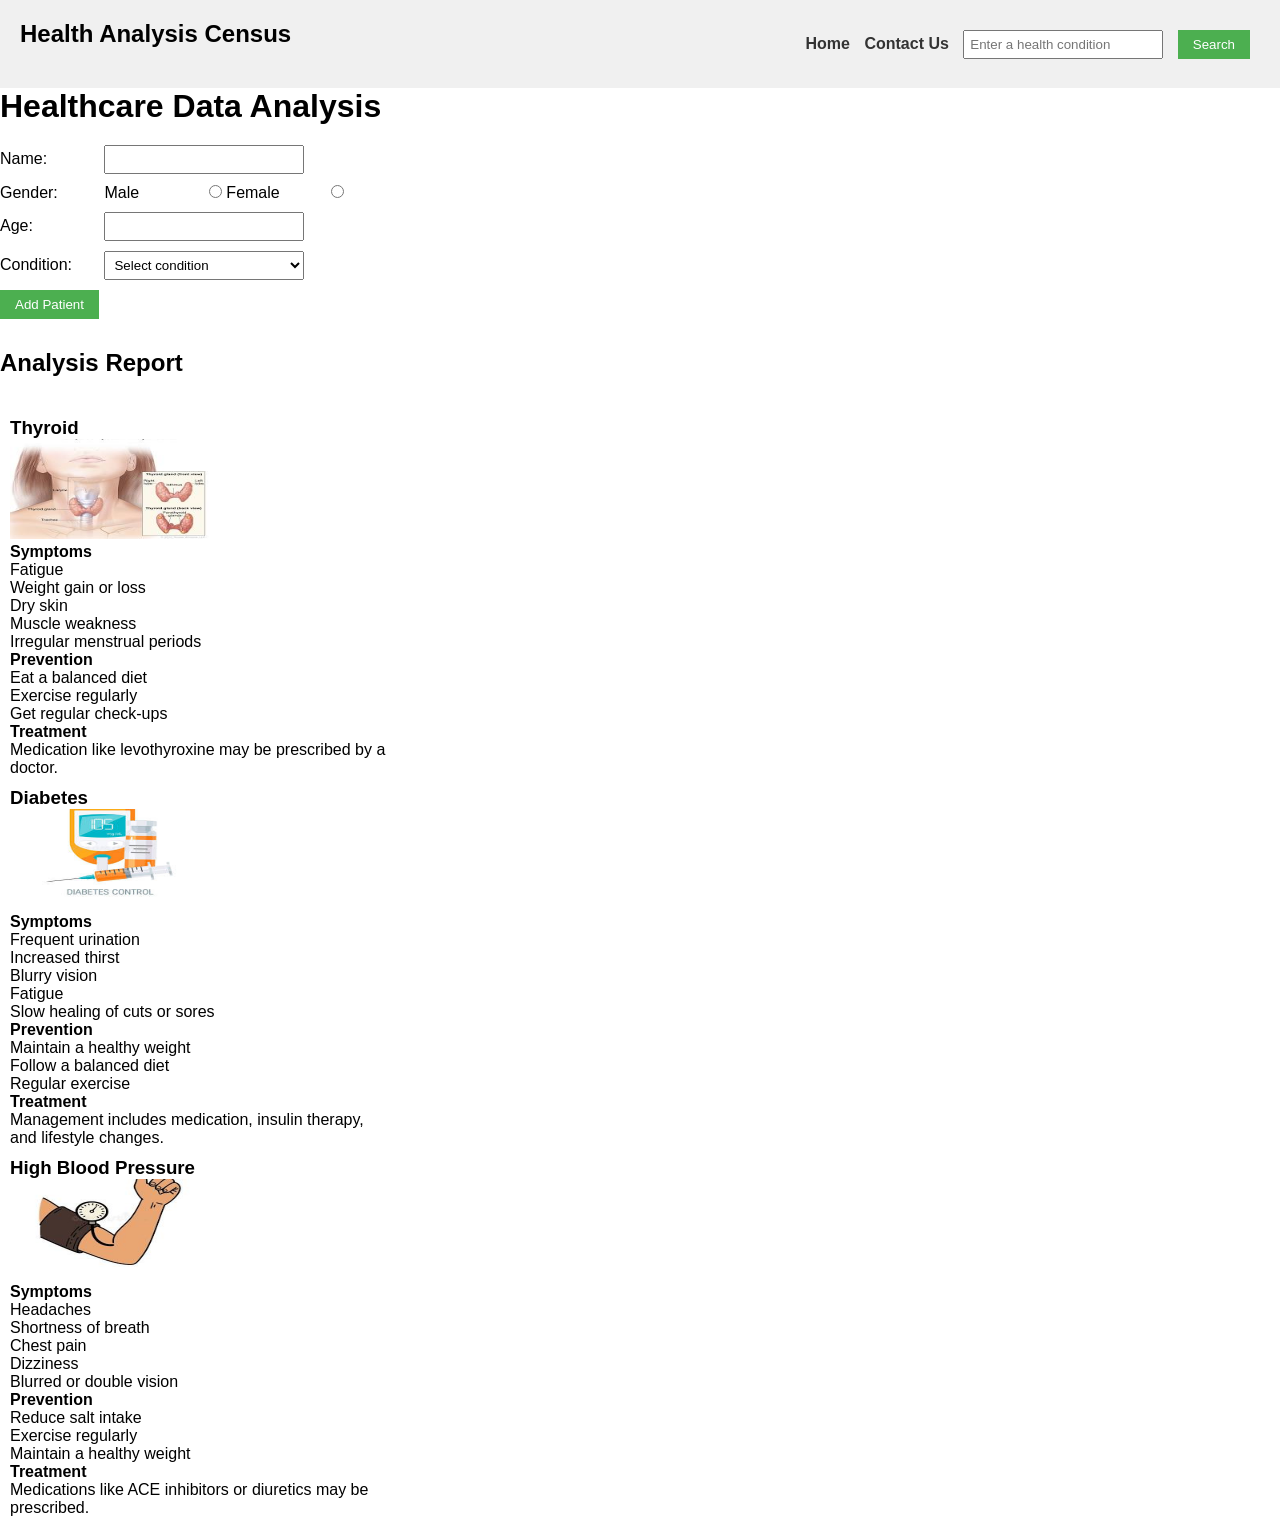
<file: healthAnalysis/index.html>
<!DOCTYPE html>
<html lang="en">
<head>
  <meta charset="UTF-8">
  <title>Health Analysis Data</title>
  <link rel="stylesheet" href="./health_analysis.css">
</head>
<body>
  <nav>
    <h1>Health Analysis Census</h1>
    <ul>
      <li><a href="./index.html" id="home">Home </a></li>
      <li><a href="./health_contact.html" id="contact">Contact Us </a></li>
      <li><input type="text" id="conditionInput" placeholder="Enter a health condition"></li>
      <li><button id="btnSearch">Search</button></li>
    </ul>
  </nav>
  <div class="container">
    <div class="analysisForm">
      <h1>Healthcare Data Analysis</h1>
      <div>
        <label for="name">Name:</label>
        <input type="text" id="name">
      </div>
      <div>
        <label>Gender:</label>
        <label for="male">Male</label>
        <input type="radio" name="gender" id="male" value="Male">
        <label for="female">Female</label>
        <input type="radio" name="gender" id="female" value="Female">
      </div>
      <div>
        <label for="age">Age:</label>
        <input type="number" id="age">
      </div>
      <div>
        <label for="condition">Condition:</label>
        <select id="condition">
          <option value="">Select condition</option>
          <option value="Diabetes">Diabetes</option>
          <option value="Thyroid">Thyroid</option>
          <option value="High Blood Pressure">High Blood Pressure</option>
        </select>
      </div>
      <button id="addPatient">Add Patient</button>
      <h2>Analysis Report</h2>
      <div id="report"></div>
    </div>
    <div class="searchCondition">
      <div id="result"></div>
    </div>
  </div>
  <script src="./health_analysis.js"></script>
</body>
</html>
</file>
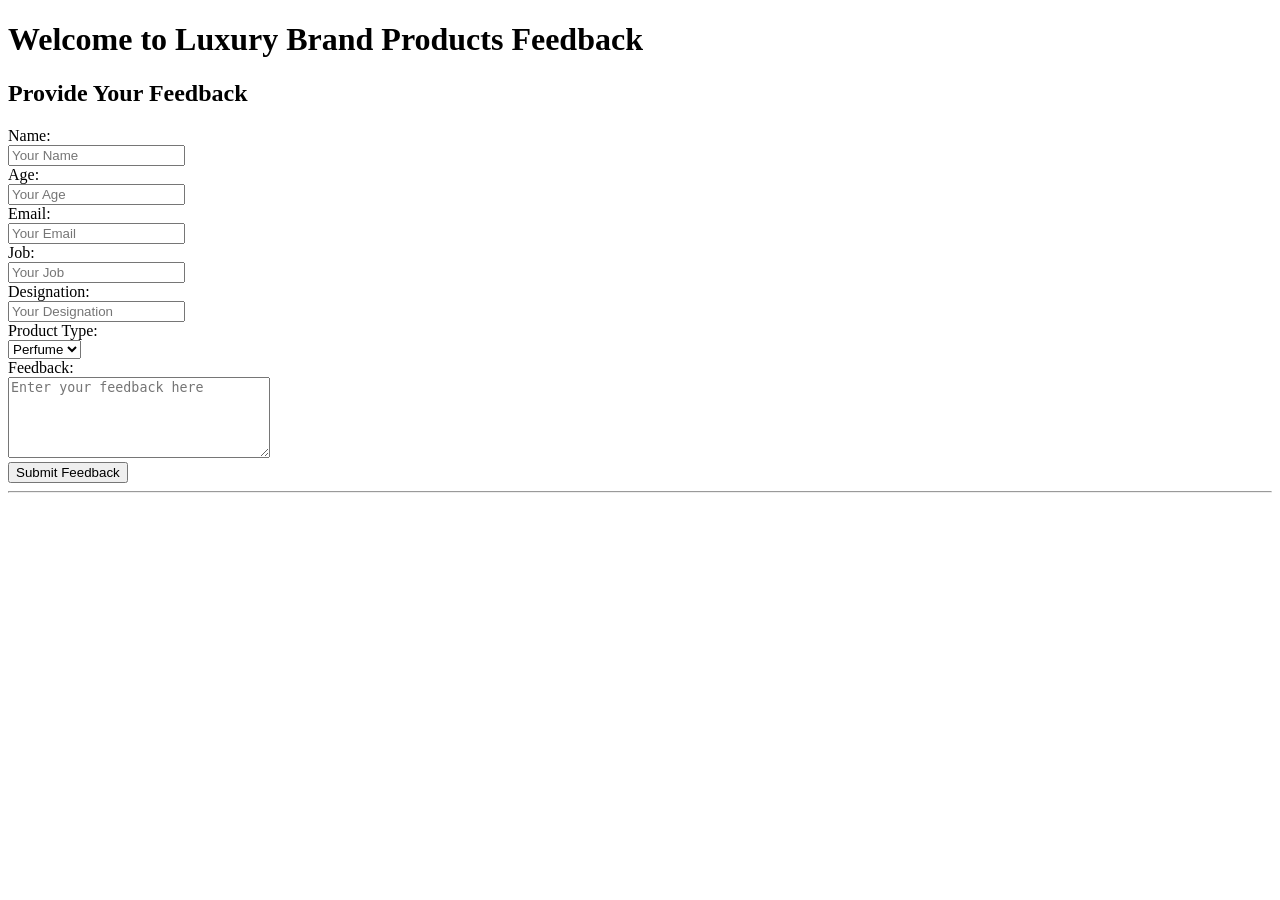
<file: product_survey.html>
<!DOCTYPE html>
<html>
<head>
  <title>Luxury Brand Feedback</title>
</head>
<body>
  <h1>Welcome to Luxury Brand Products Feedback</h1>
  <h2>Provide Your Feedback</h2>
  <label for="name">Name:</label><br>
  <input type="text" id="name" placeholder="Your Name" required><br>
  <label for="age">Age:</label><br>
  <input type="number" id="age" placeholder="Your Age" required><br>
  <label for="email">Email:</label><br>
  <input type="email" id="email" placeholder="Your Email" required><br>
  <label for="job">Job:</label><br>
  <input type="text" id="job" placeholder="Your Job" required><br>
  <label for="designation">Designation:</label><br>
  <input type="text" id="designation" placeholder="Your Designation" required><br>
  <label for="productType">Product Type:</label><br>
  <select id="productType" required>
    <option value="perfume">Perfume</option>
    <option value="cream">Cream</option>
    <option value="oils">Oils</option>
  </select><br>
  <label for="feedbackText">Feedback:</label><br>
  <textarea id="feedbackText" rows="5" cols="30" placeholder="Enter your feedback here" required></textarea><br>
<button id="submitBtn">Submit Feedback</button>
<hr>
<div id="userInfo" style="display: none;">
  <h2>User Information:</h2>
  <p>Name: <span id="userName"></span></p>
  <p>Age: <span id="userAge"></span></p>
  <p>Email: <span id="userEmail"></span></p>
  <p>Job: <span id="userJob"></span></p>
  <p>Designation: <span id="userDesignation"></span></p>
  <p>Feedback for  <span id="userProductChoice"></span>: <span id="userFeedback"></span></p>
</div>
<script src="./product_survey.js"></script>
</body>
</html>
</file>
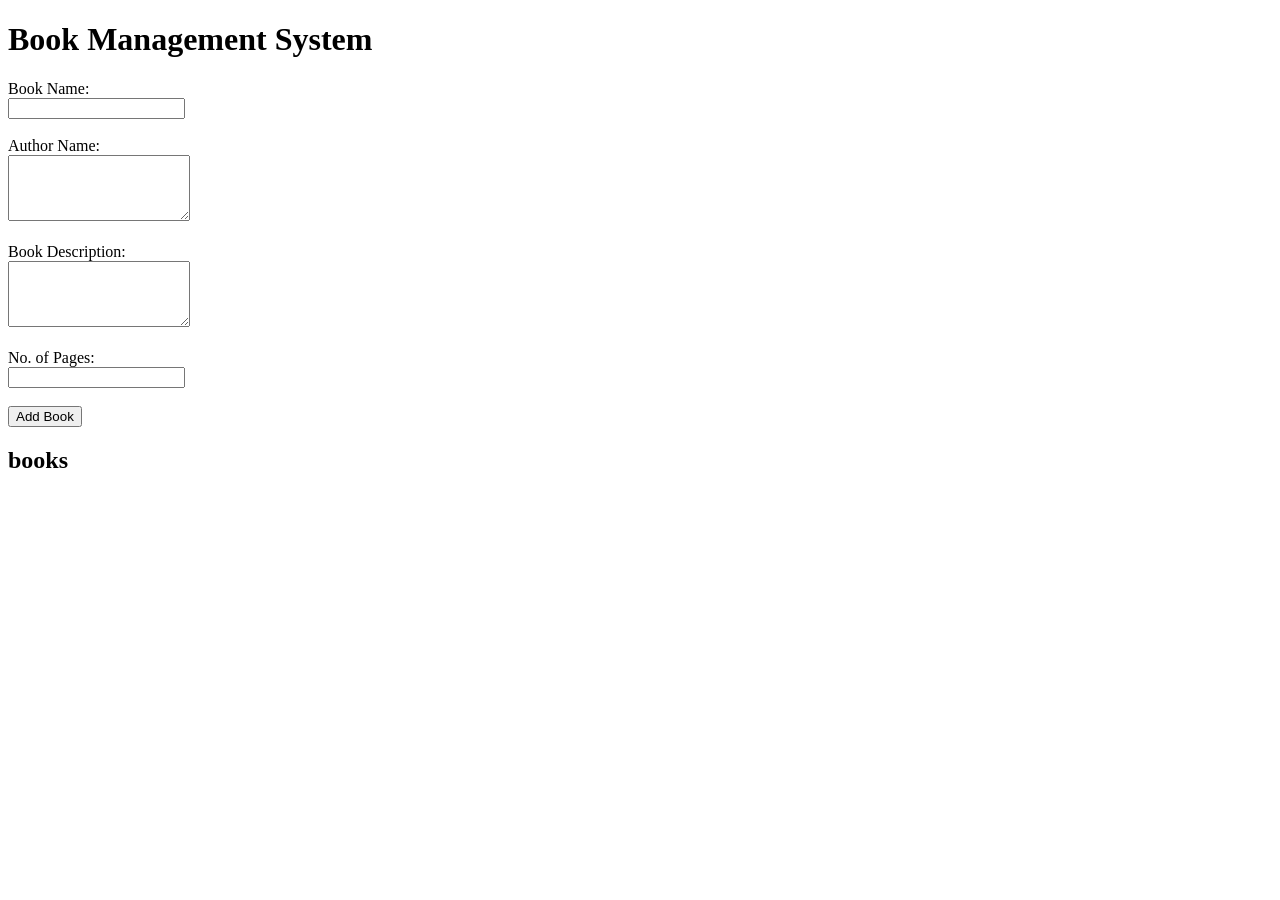
<file: bookSystem/book_system.html>
<!DOCTYPE html>
<html lang="en">
<head>
    <meta charset="UTF-8">
    <title>Book Management System</title>
</head>
<body>
    <h1>Book Management System</h1>
    <label for="bookName">Book Name:</label><br>
    <input type="text" id="bookName"><br><br>
    <label for="authorName">Author Name:</label><br>
    <textarea id="authorName" rows="4"></textarea><br><br>
    <label for="bookDescription">Book Description:</label><br>
    <textarea id="bookDescription" rows="4"></textarea><br><br>
    <label for="pagesNumber">No. of Pages:</label><br>
    <input type="number" id="pagesNumber"><br><br>
    <button onclick="addBook()">Add Book</button>

    <h2>books</h2>
    <div id="books">
        <!-- books will be displayed here -->
    </div>
    <script src="./book_system.js"></script>
</body>
</html>
</file>
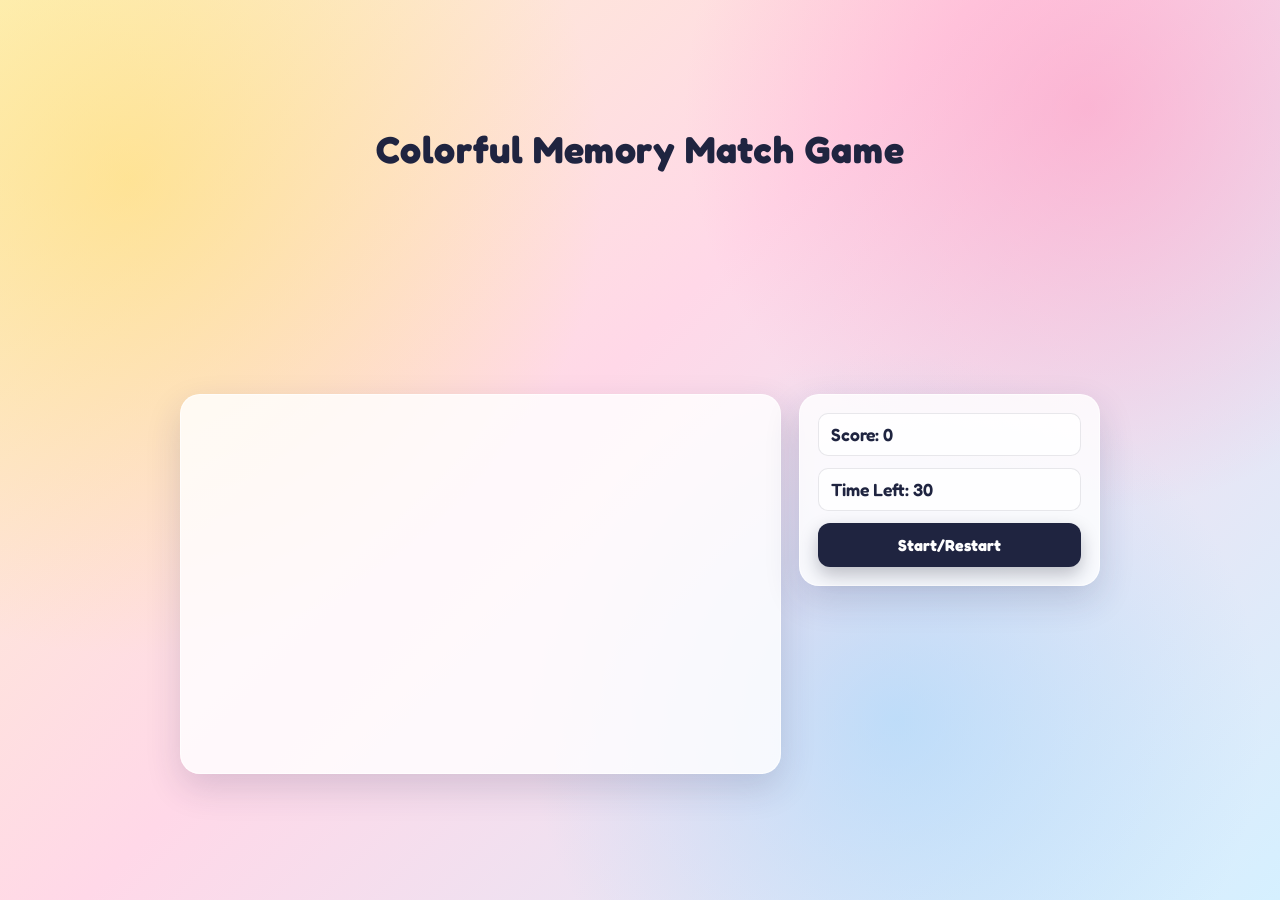
<file: colorfulMemoryGame/colorful_memory_game.html>
<!DOCTYPE html>
<html>

<head>
    <title>Colorful Memory Match Game</title>
    <link rel="stylesheet" href="./colorfulGame.css">
</head>

<body>
    <h1>Colorful Memory Match Game</h1>
    <div class="container">
        <div id="game-container">
            <!-- Cards will be generated dynamically using JavaScript -->
        </div>
        <div class="startMain">
            <p id="score">Score: 0</p>
            <p id="timer">Time Left: 30</p>
            <button id="startbtn">Start/Restart</button>
        </div>
    </div>
    <script src="./colorful_memory_game.js"></script>
</body>
</html>
</file>
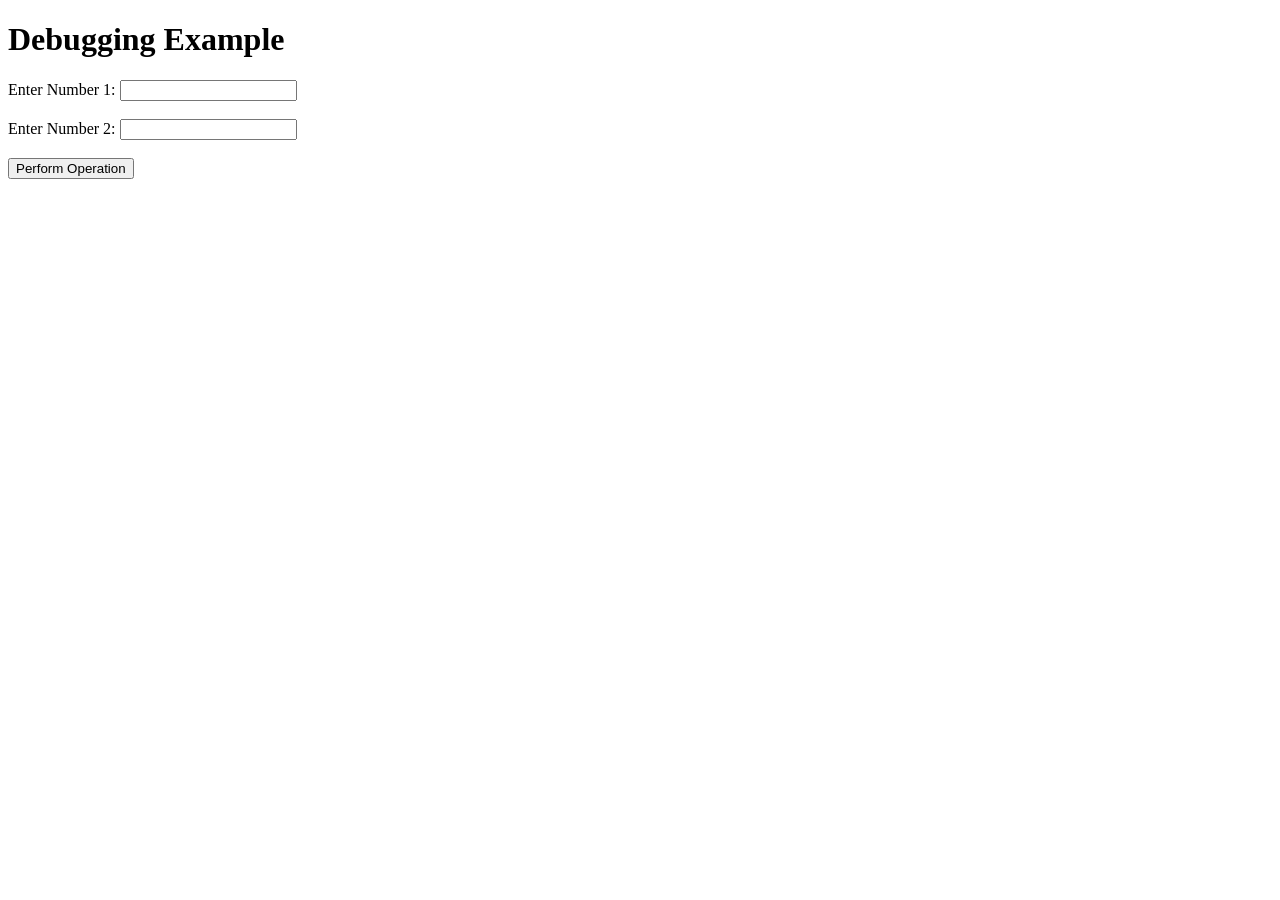
<file: DebugCode/debug_code.html>
<!DOCTYPE html>
<html lang="en">

<head>
    <meta charset="UTF-8">
    <title>Debugging Example</title>
</head>

<body>
    <h1>Debugging Example</h1>
    <label for="input1">Enter Number 1:</label>
    <input type="number" id="input1"><br><br>
    <label for="input2">Enter Number 2:</label>
    <input type="number" id="input2"><br><br>
    <button onclick="performOperation()">Perform Operation</button>
    <p id="result"></p>

    <script src="./debug_code.js"></script>
</body>

</html>
</file>
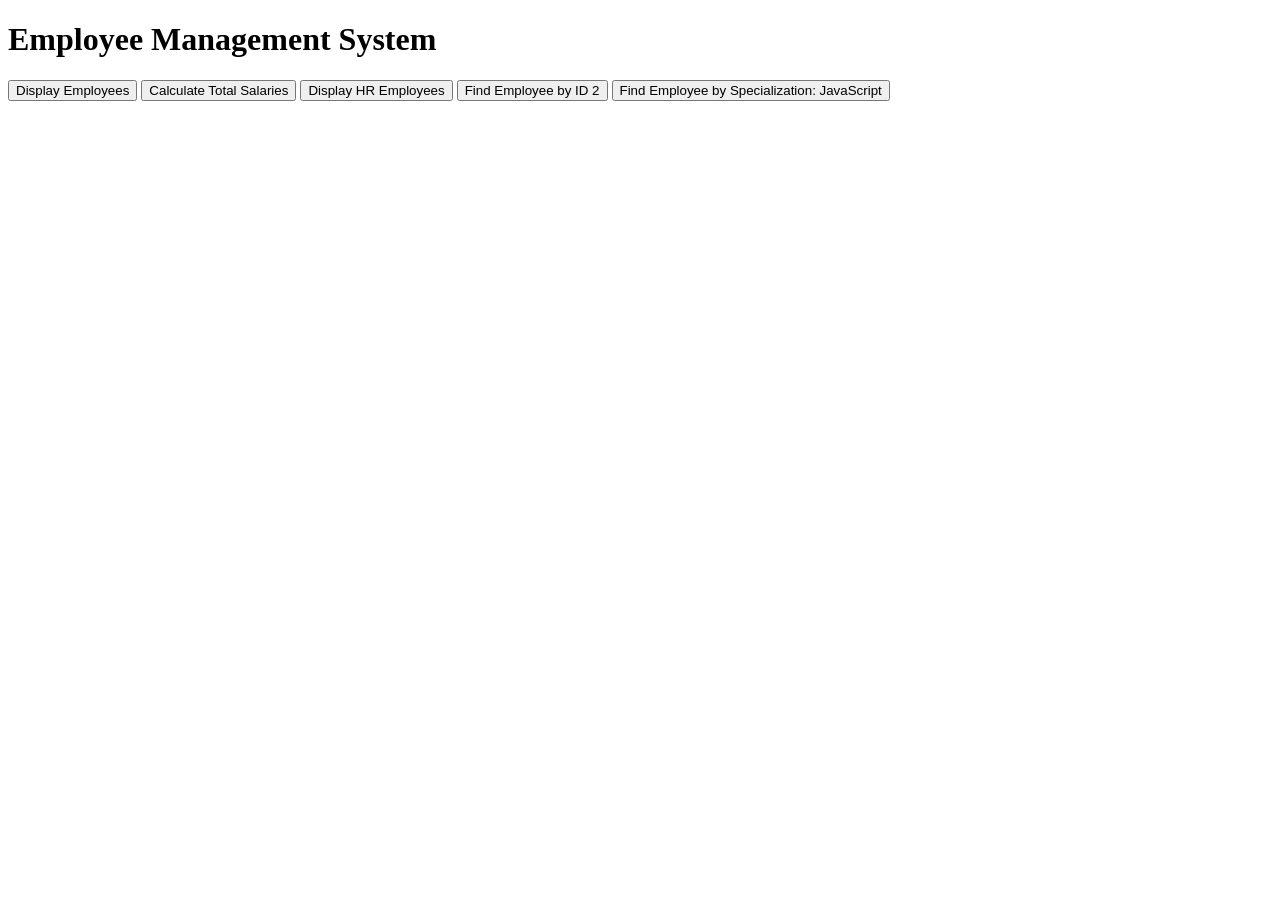
<file: employeeDetails/employee_details.html>
<!DOCTYPE html>
<html>
<head>
  <title>Employee Management System</title>
</head>
<body>
   <h1>Employee Management System</h1>

  <div>
    <button onclick="displayEmployees()">Display Employees</button>
    <button onclick="calculateTotalSalaries()">Calculate Total Salaries</button>
    <button onclick="displayHREmployees()">Display HR Employees</button>
    <button onclick="findEmployeeById(2)">Find Employee by ID 2</button>
    <button onclick="findEmployeeBySpecialization('JavaScript')">Find Employee by Specialization: JavaScript</button>
  </div>

 <div id="employeesDetails"></div>
<script src="./employee_details.js"></script>
</body>
</html>
</file>
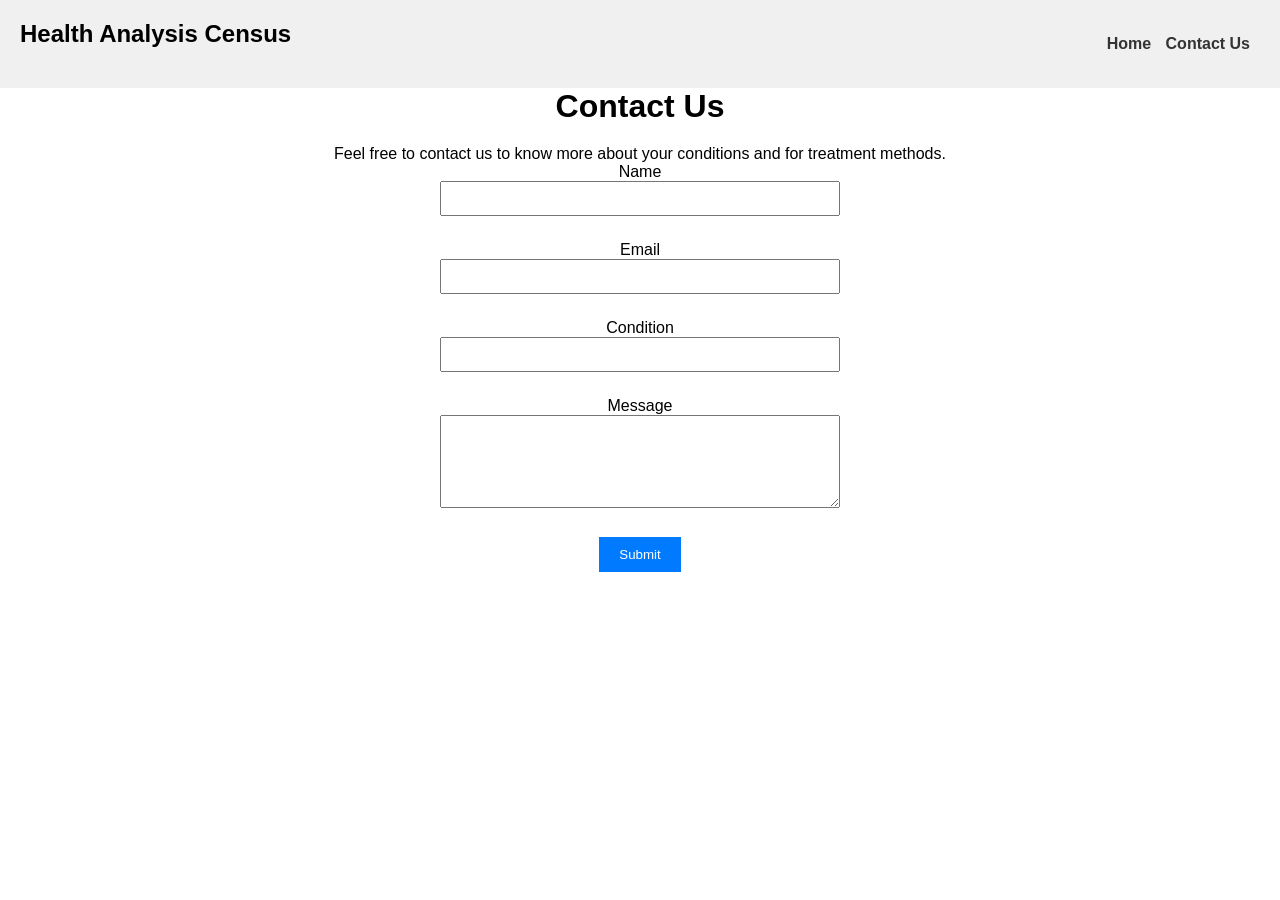
<file: healthAnalysis/health_contact.html>
<!DOCTYPE html>
<html lang="en">
<head>
  <meta charset="UTF-8">
  <title>Contact Us</title>
  <link rel="stylesheet" href="./health_analysis.css">
  <style>
    body{
        text-align: center;
    }
    /* Some basic styling for demonstration purposes */
    #contactForm {
      max-width: 400px;
      margin: 0 auto;
    }
    #contactForm input,
    #contactForm textarea {
      width: 100%;
      margin-bottom: 15px;
      padding: 8px;
    }
    #contactForm button {
      padding: 10px 20px;
      background-color: #007bff;
      color: white;
      border: none;
      cursor: pointer;
    }
    #contactForm button:hover {
      background-color: #0056b3;
    }
  </style>
</head>
<body>
  <nav><h1>Health Analysis Census</h1>
    <ul>
      <li><a href="./index.html" id="home">Home </a></li>
      <li><a href="./health_contact.html" id="contact">Contact Us </a></li>
      </li>

    </ul>
    </nav>
  <h1>Contact Us</h1>
  <p>Feel free to contact us to know more about your conditions and for treatment methods.</p>

  <form id="contactForm">
    <div>
      <label for="name">Name</label>
      <input type="text" id="name" name="name" required>
    </div>
    <div>
      <label for="email">Email</label>
      <input type="email" id="email" name="email" required>
    </div>
    <div>
      <label for="condition">Condition</label>
      <input type="text" id="condition" name="condition" required>
    </div>
    <div>
      <label for="message">Message</label>
      <textarea id="message" name="message" rows="5" required></textarea>
    </div>
    <button type="submit" onclick="thankyou()">Submit</button>
  </form>
  <script>
    function thankyou(){
        alert('Thank you for contacting us!')
    }
  </script>
</body>
</html>
</file>
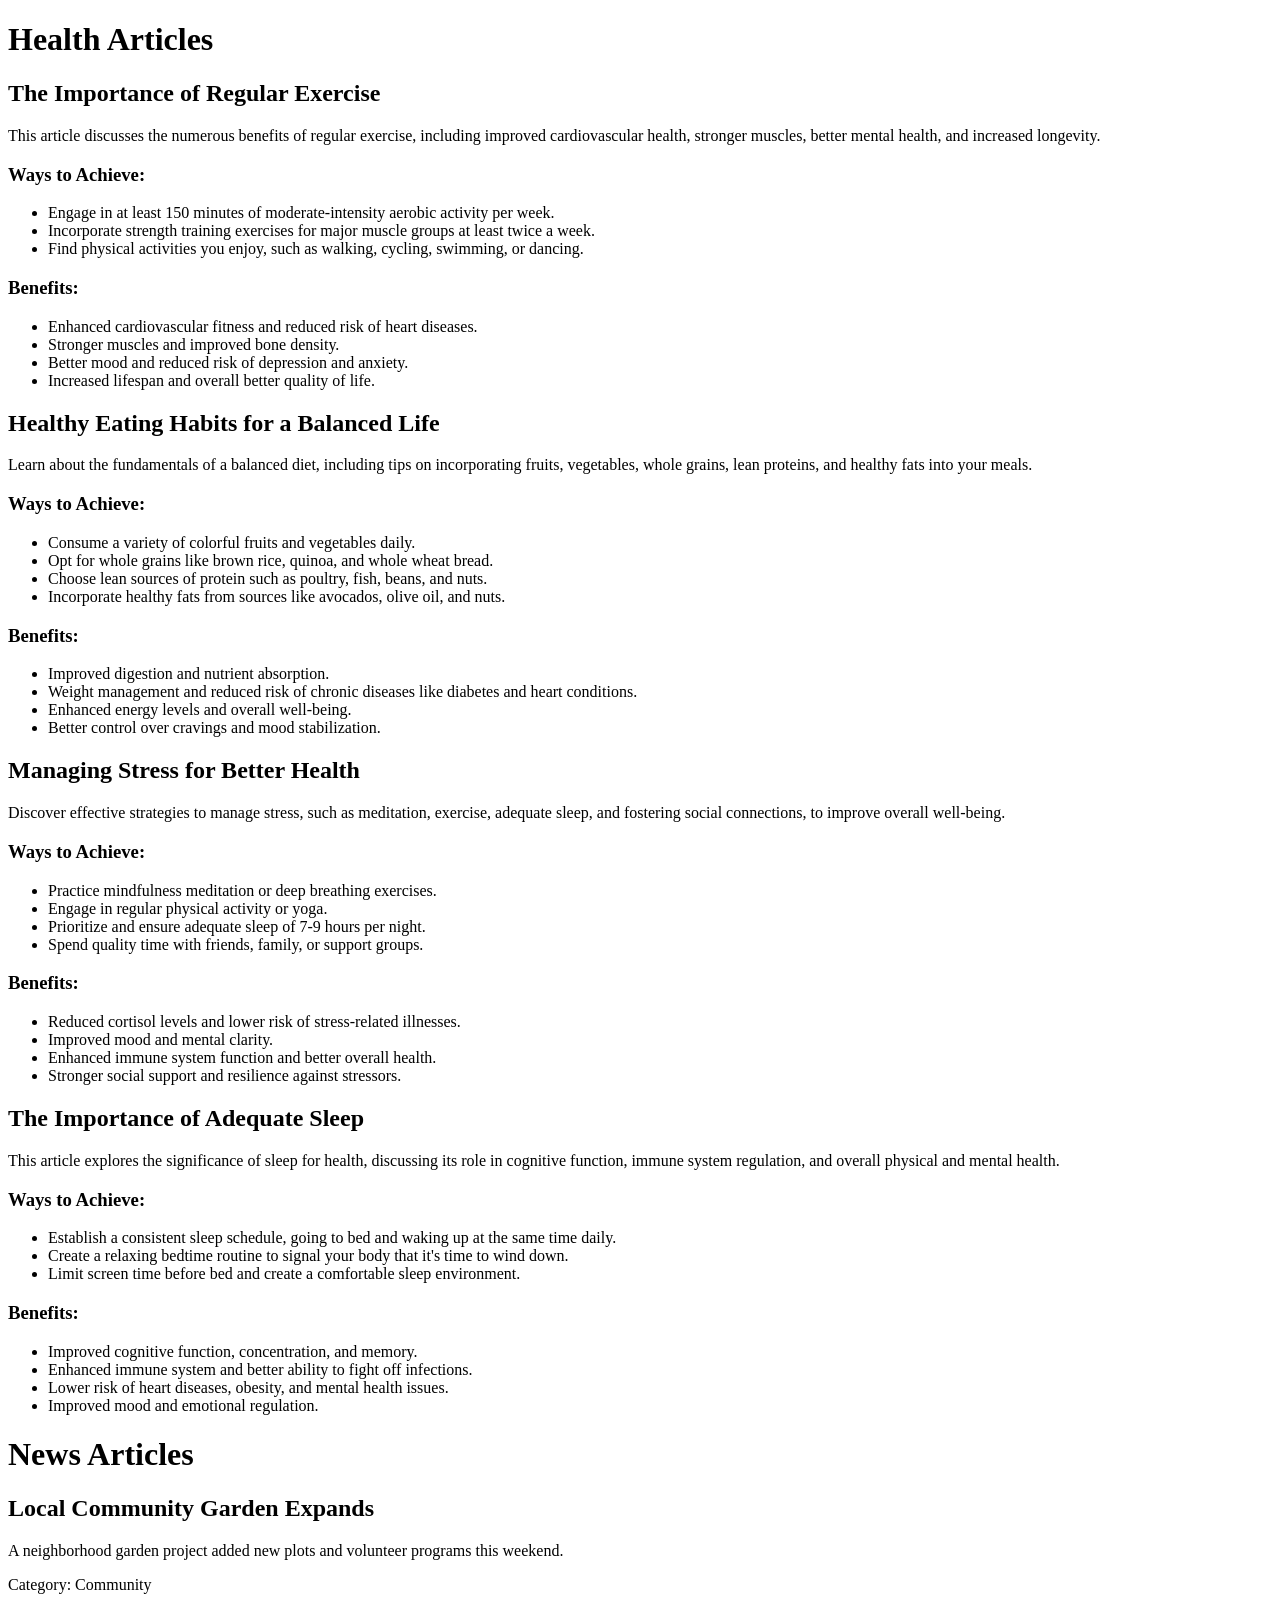
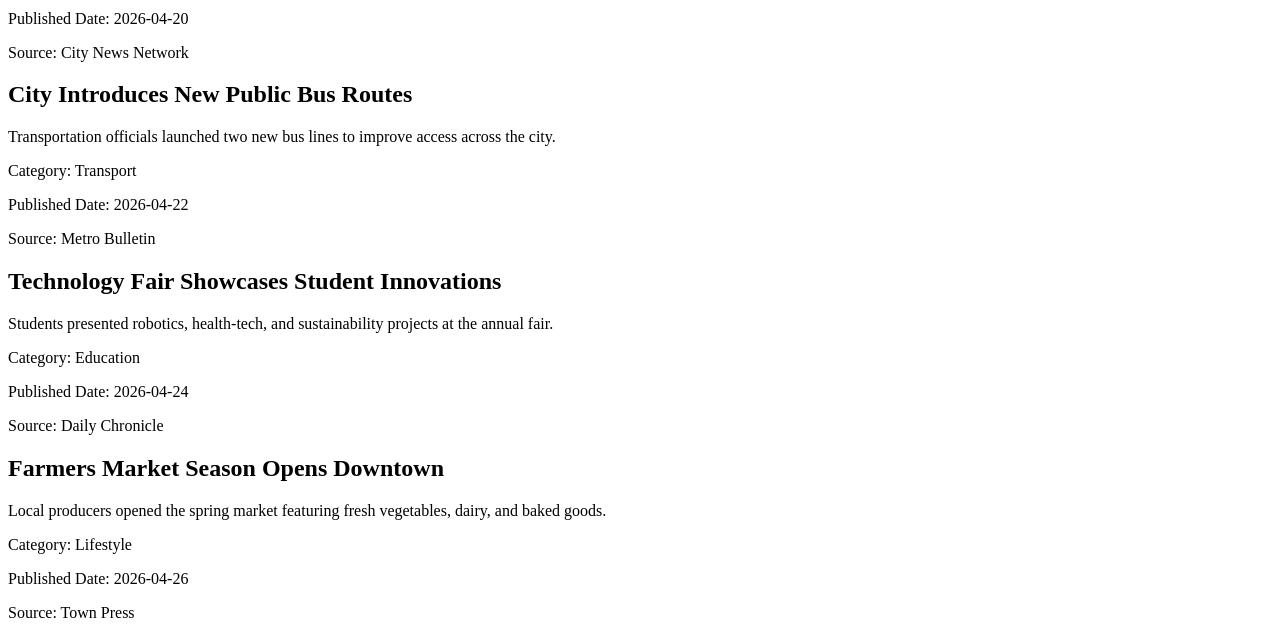
<file: healthArticle/health_article.html>
<!DOCTYPE html>
<html lang="en">
<head>
  <meta charset="UTF-8">
  <title>Health Articles</title>
</head>
<body>
  <h1>Health Articles</h1>
  <div id="articles"></div>
  <h1>News Articles</h1>
  <div id="news-articles"></div>
<script src="./health_article.js"></script>
</body>
</html>
</file>
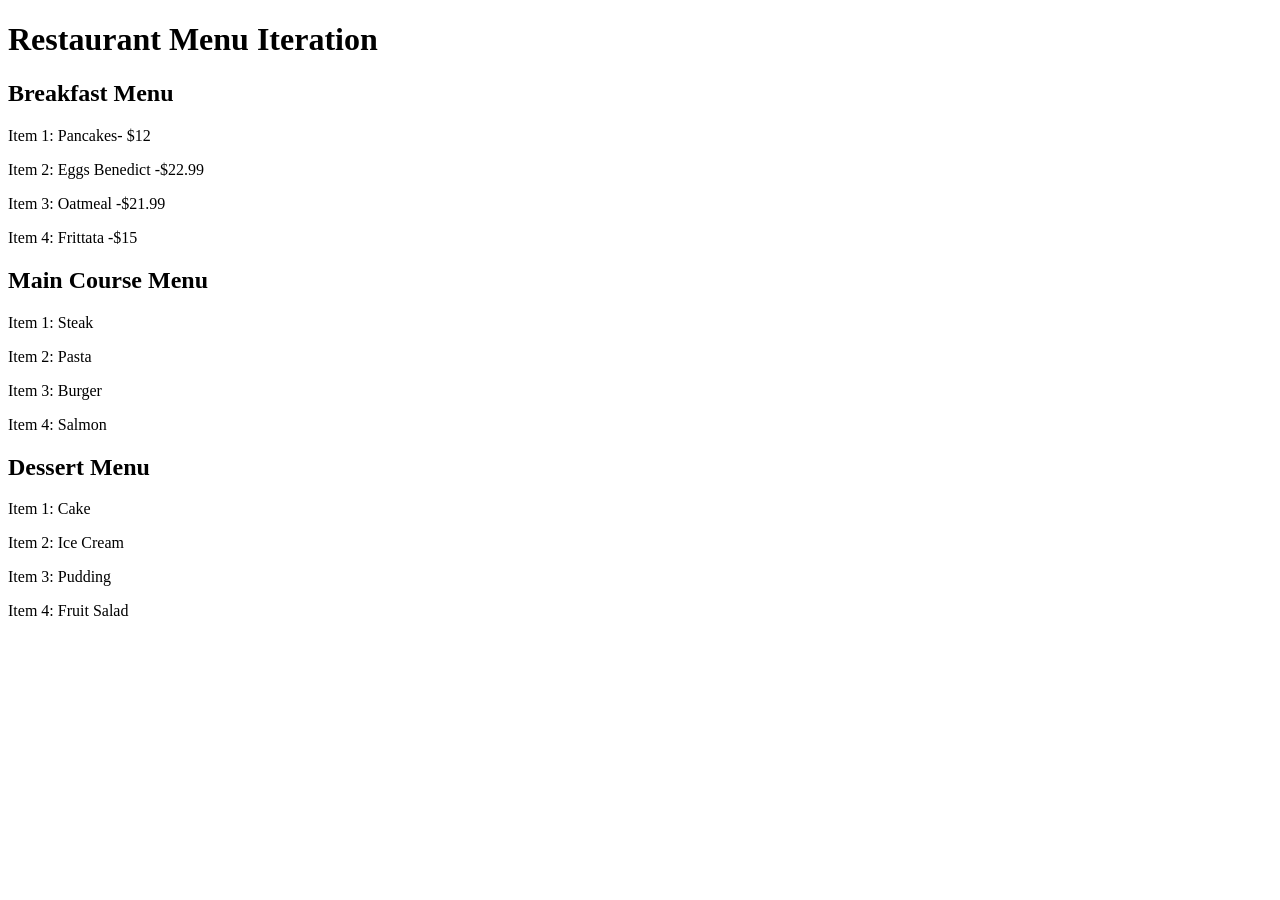
<file: restaurantMenu/restaurant_menu.html>
<!DOCTYPE html>
<html>
<head>
  <title>Restaurant Menu</title>
</head>
<body>
 <h1>Restaurant Menu Iteration</h1>
    <h2>Breakfast Menu</h2>
    <div id="breakfastTotalItems"></div>
    <div id="breakfastMenuItems"></div>

    <h2>Main Course Menu</h2>
    <div id="maincourseTotalItems"></div>
    <div id="maincourseMenuItems"></div>

    <h2>Dessert Menu</h2>
    <div id="dessertTotalItems"></div>
    <div id="dessertMenuItems"></div>
    <script src="./restaurant_menu.js"></script>
</body>
</html>
</file>
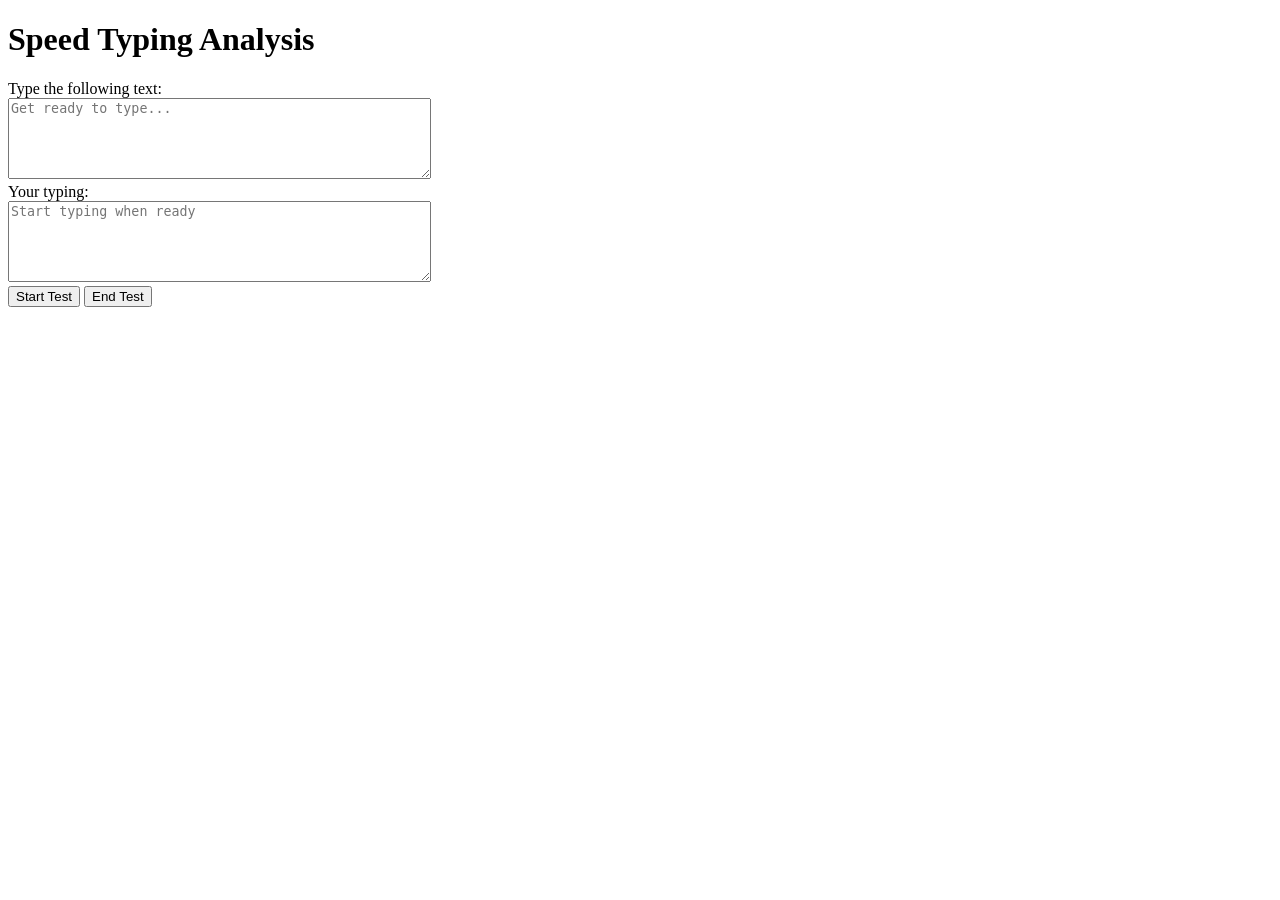
<file: speedAnalysis/speed_analysis.html>
<!DOCTYPE html>
<!DOCTYPE html>
<html>
<head>
  <title>Speed Test Analysis</title>
</head>
<body>
  <h1>Speed Typing Analysis</h1>

    <label for="inputText">Type the following text:</label><br>
    <textarea id="inputText"  cols="50" rows="5" readonly placeholder="Get ready to type..."></textarea><br>

    <label for="userInput">Your typing:</label><br>
    <textarea id="userInput"  cols="50" rows="5" placeholder="Start typing when ready"></textarea><br>
    <button onclick="startTest()">Start Test</button>
    <button onclick="endTest()">End Test</button>
    <div id="output"></div>
    <script src="./speed_analysis.js"></script>
</body>
</html>
</file>
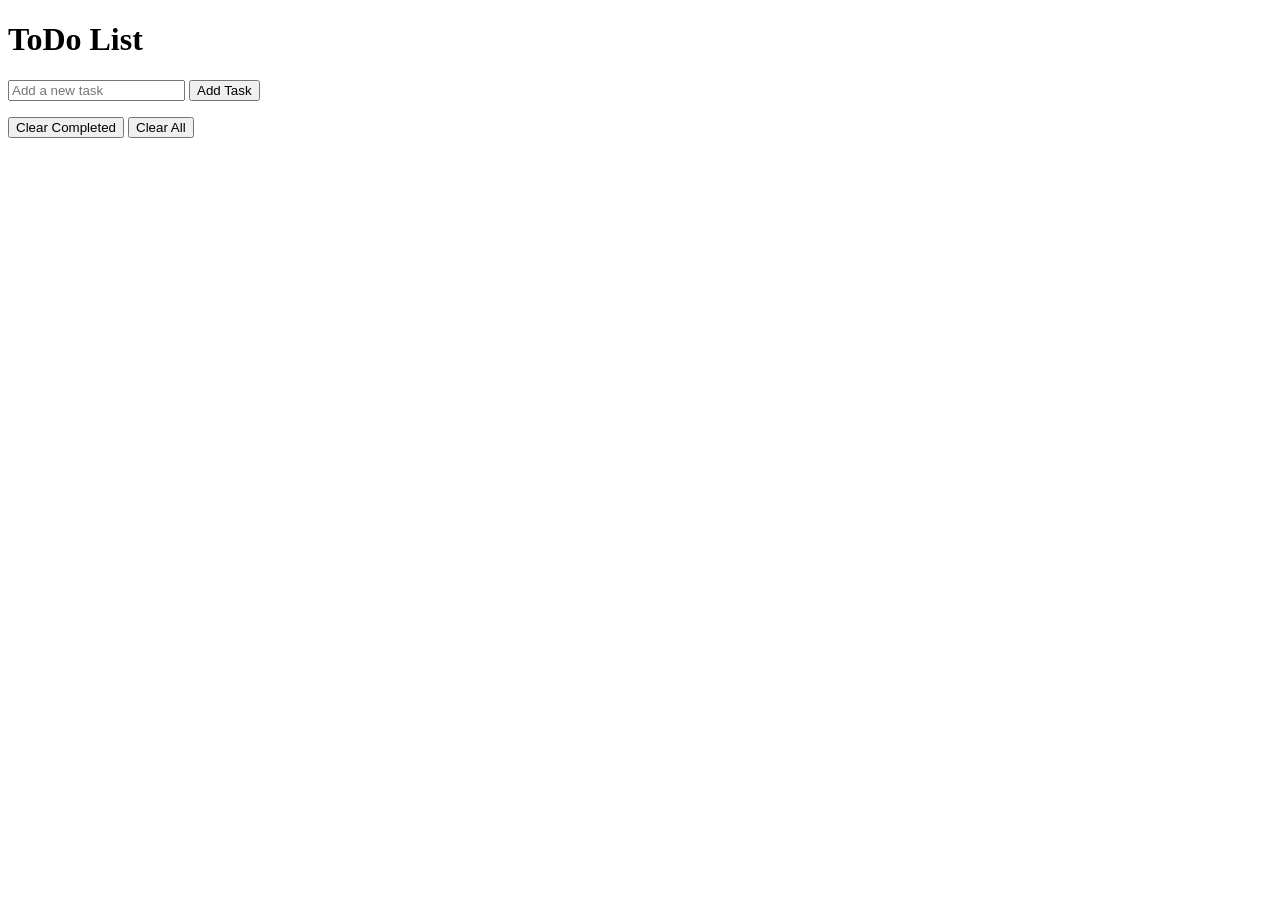
<file: TodoList/todo_list.html>
<!DOCTYPE html>
<html>
<head>
    <title>ToDo List</title>
</head>
<body>
    <h1>ToDo List</h1>
    <input type="text" id="taskInput" placeholder="Add a new task">
    <button id="addTaskBtn">Add Task</button>

    <!-- <input type="text" id="searchInput" placeholder="Search..."> -->
    <ul id="taskList">
        <!-- Tasks will be displayed here -->
    </ul>

    <button id="clearCompletedBtn">Clear Completed</button>
    <button id="clearAllBtn">Clear All</button>

    <script src="./todo_list.js"></script>
</body>
</html>
</file>
<file: healthAnalysis/health_analysis.css>
/* Basic CSS for the navigation bar */

*{
    margin: 0;
    padding: 0;
    box-sizing: border-box;
}
nav {
    background-color: #f0f0f0;
    padding: 20px;
    display: flex;
    align-items: center;
    justify-content: space-between;
    
  }
  
  nav ul {
    list-style-type: none;
    /* padding: 0; */
  }
  
  nav ul li {
    display: inline;
    margin-right: 10px;
  }
  
  nav a {
    text-decoration: none;
    color: #333;
    font-weight: bold;
  }
  
  /* Basic CSS for the form elements */
  body {
    font-family: Arial, sans-serif;
    /* margin: 20px; */
  }
  
  h1 {
    margin-bottom: 20px;
  }
  
  div {
    margin-bottom: 10px;
  }
  
  label {
    display: inline-block;
    width: 100px;
  }
  
  input[type="text"],
  input[type="number"],
  select {
    width: 200px;
    padding: 5px;
  }
  
  button {
    padding: 7px 15px;
    background-color: #4CAF50;
    color: white;
    border: none;
    cursor: pointer;
  }
  
  button:hover {
    background-color: #45a049;
  }
  
  /* Basic CSS for the report section */
  h2 {
    margin-top: 30px;
  }
  
  #report,#result {
    padding: 10px;
    max-width: 400px;
    word-wrap: break-word;
  }
#result{
  height: 400px;
  width: 500px;
  display: flex;
  align-items: center;
  justify-content: space-around;
  flex-direction: column;
}
  #result img{
    width: 200px;
    height: 100px;
  }
</file>
<file: colorfulMemoryGame/colorfulGame.css>
@import url('https://fonts.googleapis.com/css2?family=Fredoka:wght@400;600;700&display=swap');

:root {
	--ink: #1f2440;
	--card-back: #dddddd;
	--panel: rgba(255, 255, 255, 0.82);
	--button: #1f2440;
	--button-hover: #12162b;
	--ring: rgba(31, 36, 64, 0.25);
}

* {
	box-sizing: border-box;
}

body {
	margin: 0;
	min-height: 100vh;
	font-family: 'Fredoka', sans-serif;
	color: var(--ink);
	background:
		radial-gradient(circle at 10% 20%, rgba(255, 220, 98, 0.55), transparent 35%),
		radial-gradient(circle at 85% 12%, rgba(255, 133, 181, 0.45), transparent 30%),
		radial-gradient(circle at 70% 80%, rgba(138, 210, 255, 0.45), transparent 32%),
		linear-gradient(135deg, #fdf4cb 0%, #ffd8e8 45%, #d5f0ff 100%);
	display: grid;
	place-items: center;
	padding: 24px;
}

h1 {
	margin: 0 0 18px;
	text-align: center;
	font-size: clamp(1.7rem, 4vw, 2.35rem);
	letter-spacing: 0.6px;
}

.container {
	width: min(920px, 100%);
	display: grid;
	gap: 18px;
	grid-template-columns: 2fr 1fr;
	align-items: start;
}

#game-container {
	background: var(--panel);
	border: 1px solid rgba(255, 255, 255, 0.65);
	border-radius: 20px;
	padding: 16px;
	box-shadow: 0 14px 35px rgba(40, 46, 90, 0.16);
	display: grid;
	grid-template-columns: repeat(4, minmax(70px, 1fr));
	gap: 12px;
	min-height: 380px;
}

.card {
	height: 86px;
	border-radius: 14px;
	border: 2px solid rgba(0, 0, 0, 0.05);
	background: var(--card-back);
	display: grid;
	place-items: center;
	font-size: 1.45rem;
	font-weight: 700;
	color: #2b2b2b;
	cursor: pointer;
	user-select: none;
	transition: transform 140ms ease, box-shadow 140ms ease, filter 140ms ease;
}

.card:hover {
	transform: translateY(-2px) scale(1.02);
	box-shadow: 0 8px 20px rgba(50, 58, 113, 0.22);
	filter: saturate(1.05);
}

.card.matched {
	opacity: 0.8;
	outline: 3px solid rgba(31, 36, 64, 0.28);
	cursor: default;
}

.startMain {
	background: var(--panel);
	border: 1px solid rgba(255, 255, 255, 0.65);
	border-radius: 20px;
	padding: 18px;
	box-shadow: 0 14px 35px rgba(40, 46, 90, 0.16);
	display: grid;
	gap: 12px;
	align-content: start;
}

#score,
#timer {
	margin: 0;
	font-size: 1.1rem;
	font-weight: 600;
	background: rgba(255, 255, 255, 0.78);
	padding: 10px 12px;
	border-radius: 10px;
	border: 1px solid rgba(31, 36, 64, 0.1);
}

#startbtn {
	border: 0;
	border-radius: 12px;
	padding: 12px 14px;
	font-family: inherit;
	font-size: 1rem;
	font-weight: 700;
	color: #fff;
	background: var(--button);
	cursor: pointer;
	box-shadow: 0 8px 18px rgba(18, 22, 43, 0.26);
	transition: background-color 120ms ease, transform 120ms ease, box-shadow 120ms ease;
}

#startbtn:hover:not(:disabled) {
	background: var(--button-hover);
	transform: translateY(-1px);
}

#startbtn:focus-visible {
	outline: 3px solid var(--ring);
	outline-offset: 2px;
}

#startbtn:disabled {
	opacity: 0.58;
	cursor: not-allowed;
	box-shadow: none;
}

@media (max-width: 860px) {
	.container {
		grid-template-columns: 1fr;
	}

	#game-container {
		grid-template-columns: repeat(4, minmax(56px, 1fr));
		min-height: 320px;
	}

	.card {
		height: 74px;
		font-size: 1.2rem;
	}
}

@media (max-width: 460px) {
	body {
		padding: 14px;
	}

	#game-container {
		gap: 10px;
		padding: 12px;
		grid-template-columns: repeat(3, minmax(64px, 1fr));
	}
}
</file>
